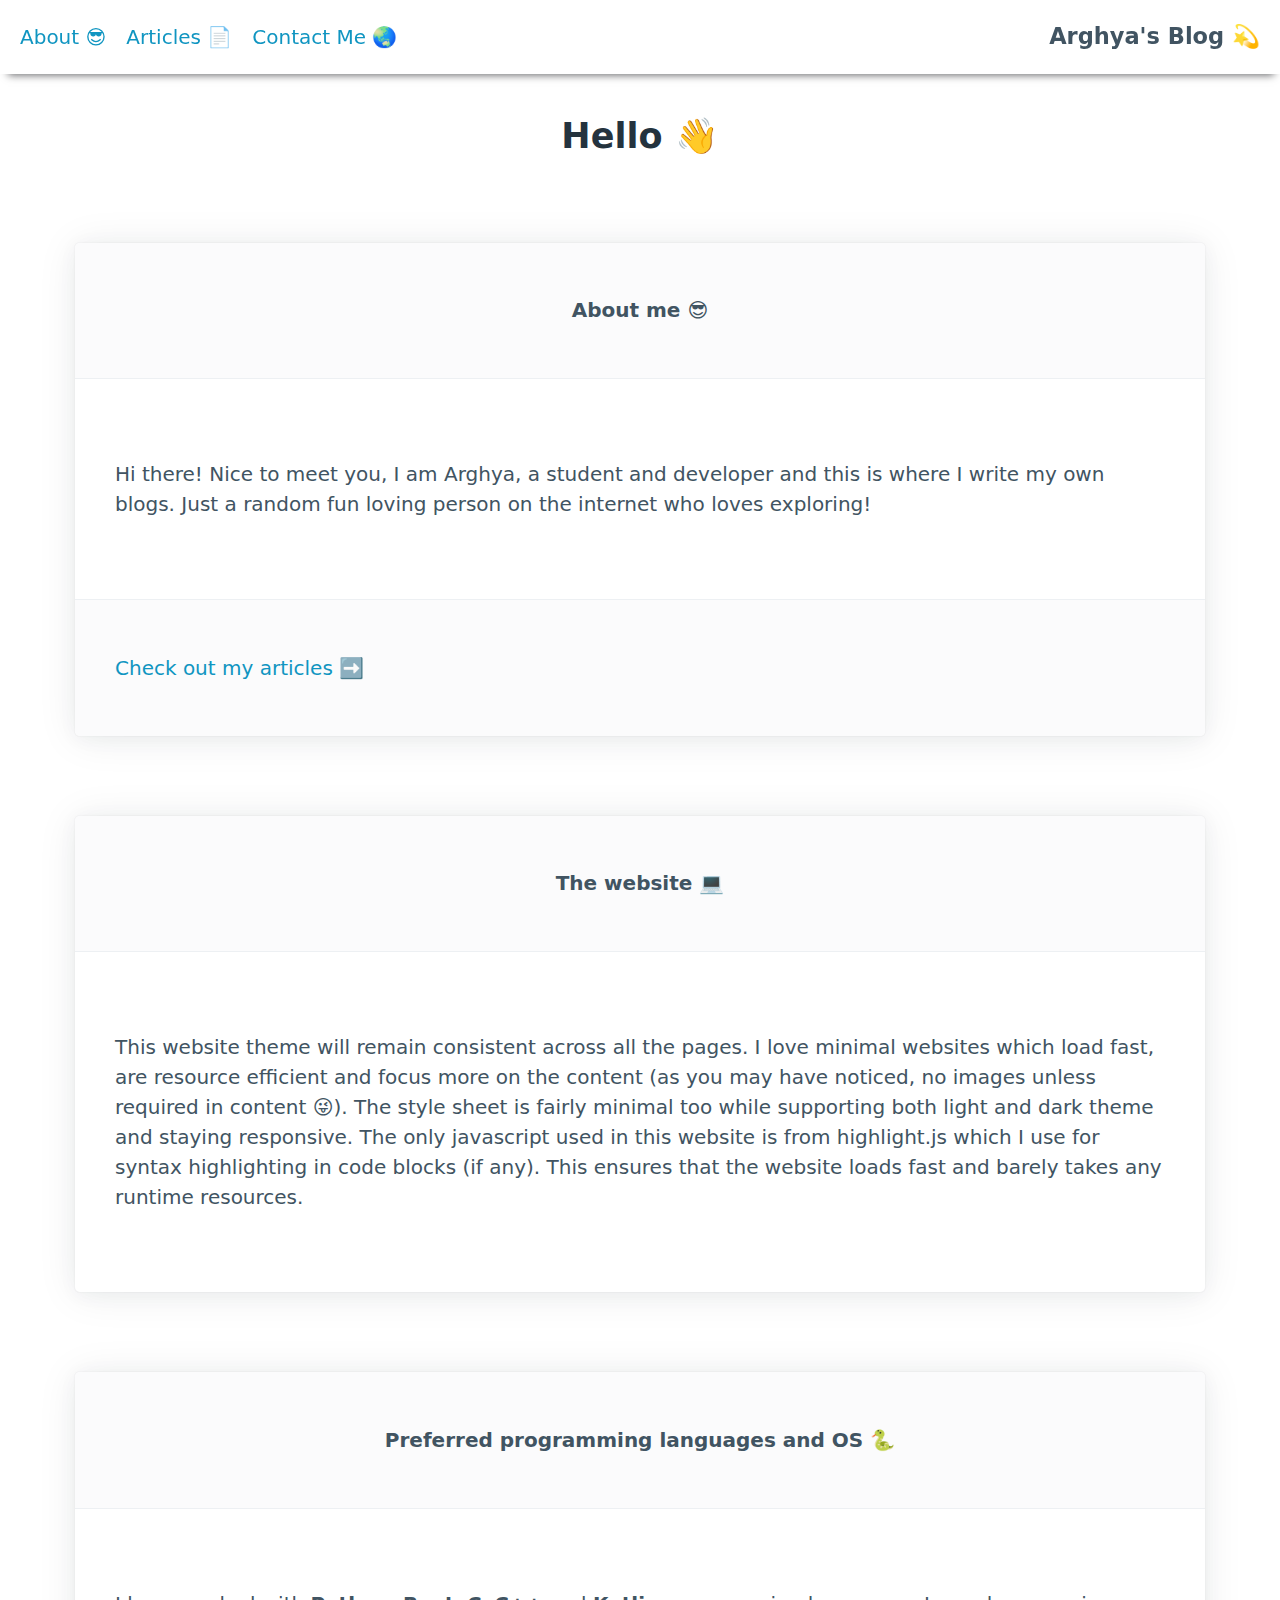
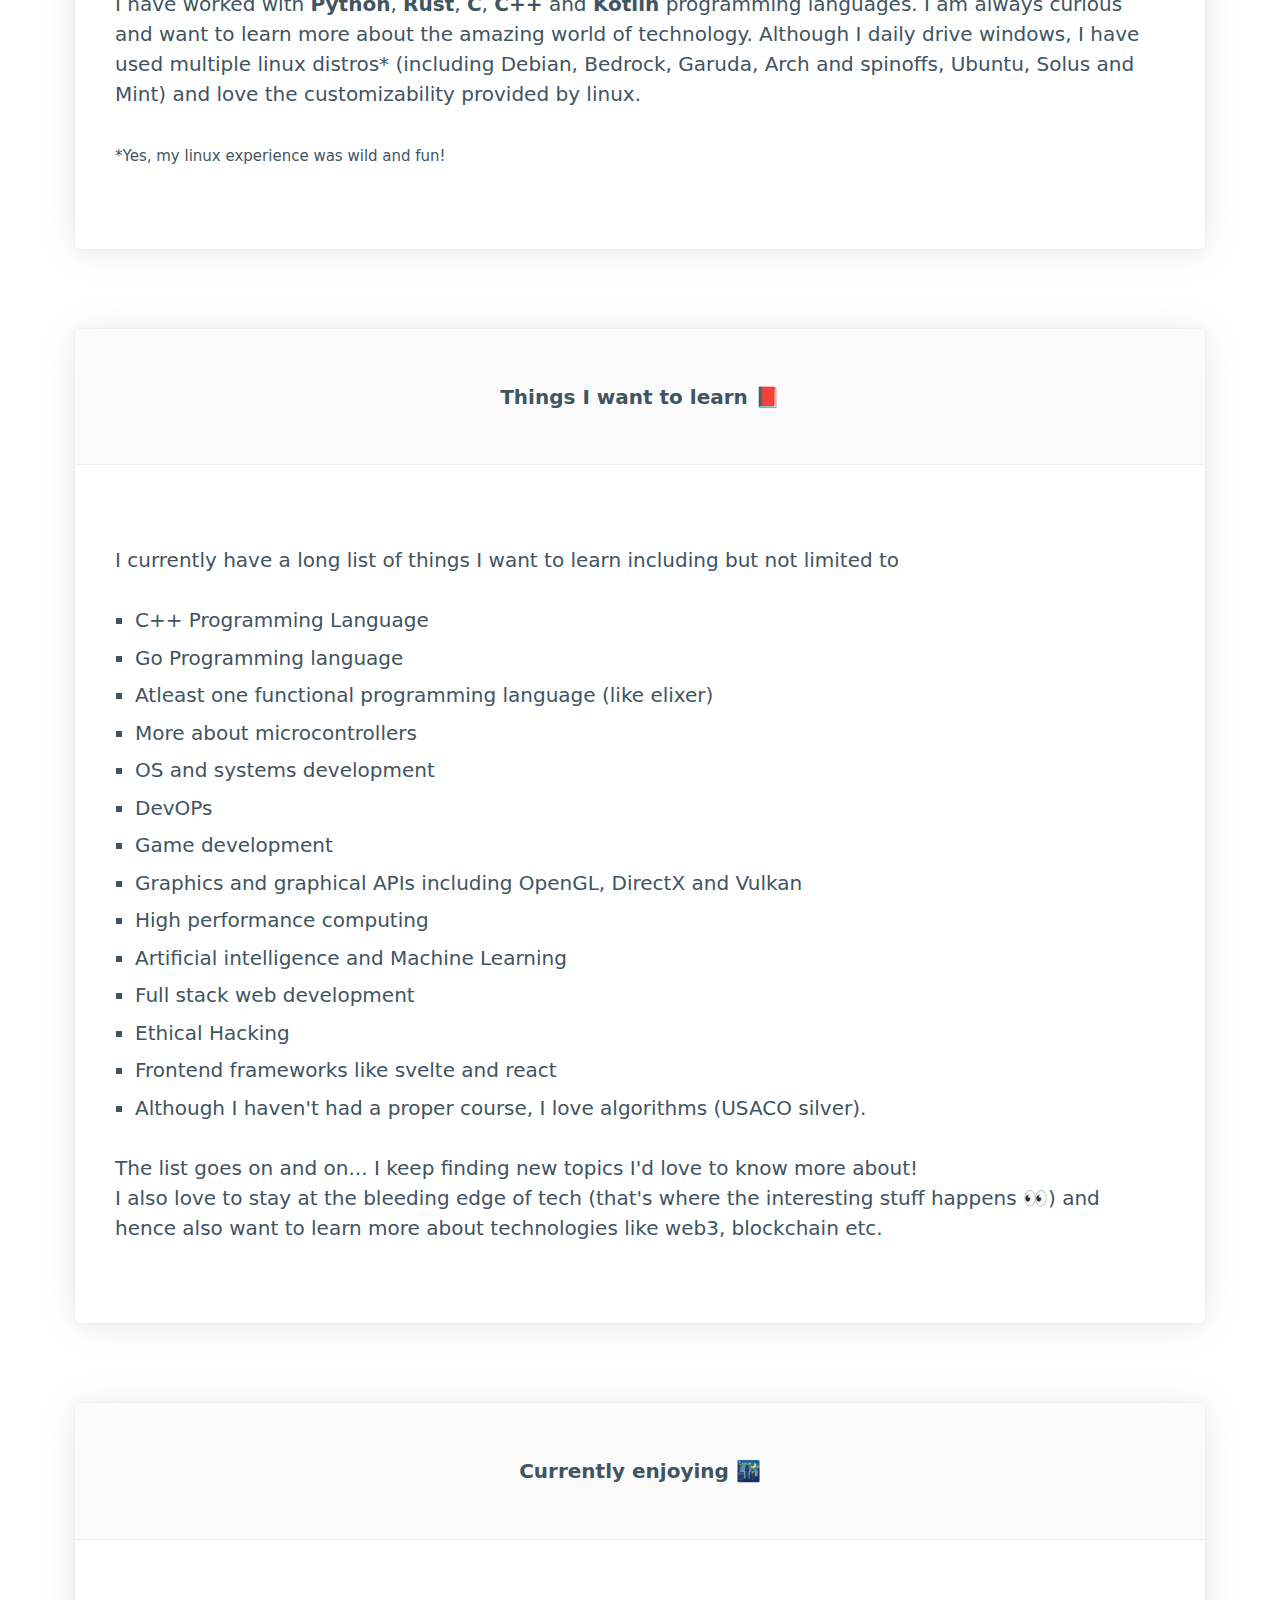
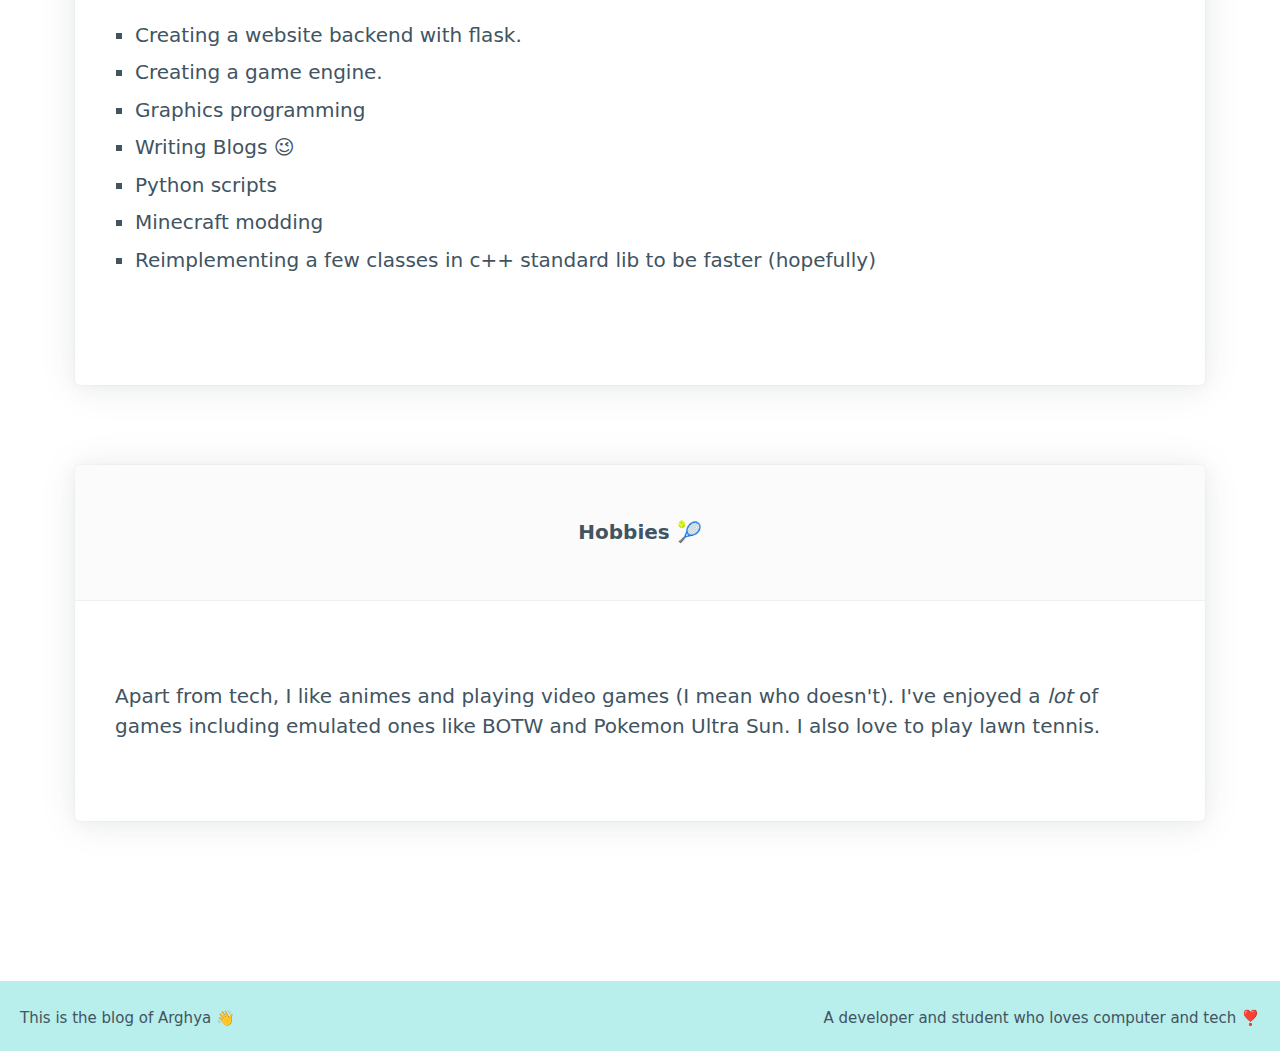
<file: index.html>
<!DOCTYPE html>
<html lang="en">
<head>
    <meta charset="UTF-8">
    <meta http-equiv="X-UA-Compatible" content="IE=edge">
    <meta name="viewport" content="width=device-width, initial-scale=1.0">
    <meta name="description" content="A simple blogging site for Arghya's blog posts">
    <meta name="author" content="Arghya-AB">
    <title>Arghya's Blogs</title>
    <link rel="stylesheet" href="styles/pico.min.css">
    <link rel="stylesheet" href="styles/styles.css">
    <!-- <link rel="stylesheet" href="../highlight/an-old-hope.min.css">
    <script src="../highlight/highlight.min.js"></script> -->
    <script>hljs.highlightAll();</script>
</head>
<body>
    <nav class="topnav container-fluid">
        <ul>
            <li><a href="index.html">About 😎</a></li>
            <li><a href="articles.html">Articles 📄</a></li>
            <li><a href="contact.html">Contact Me 🌏</a></li>
        </ul>
        <ul>
            <li><h5>Arghya's Blog 💫</h5></li>
        </ul>
      </nav>

    <main class="container">
        <h2 style="text-align: center;">Hello 👋</h2>
        <article>
            <header>About me 😎</header>
            Hi there! Nice to meet you, I am Arghya, a student and developer and this is where I write my own blogs.
            Just a random fun loving person on the internet who loves exploring!
            <footer><nav><a href="articles.html">Check out my articles ➡️</a></nav></footer>
        </article>
        <article>
            <header>The website 💻</header>
            This website theme will remain consistent across all the pages. I love minimal websites which load fast, are resource efficient
            and focus more on the content (as you may have noticed, no images unless required in content 😜). The style sheet 
            is fairly minimal too while supporting both light and dark theme and staying responsive. The only javascript used in this website is from highlight.js which I 
            use for syntax highlighting in code blocks (if any). This ensures that the website loads fast and barely takes any runtime resources.
        </article>
        <article>
            <header>Preferred programming languages and OS 🐍</header>
            I have worked with <b>Python</b>, <b>Rust</b>, <b>C</b>, <b>C++</b> and <b>Kotlin</b> programming languages. I am always curious and want to learn more about the amazing world of
            technology. Although I daily drive windows, I have used multiple linux distros* (including Debian, Bedrock, Garuda, Arch and spinoffs, Ubuntu, Solus and Mint) 
            and love the customizability provided by linux.<br><br>
            <small>*Yes, my linux experience was wild and fun!</small>
        </article>
        <article>
            <header>Things I want to learn 📕</header>
            I currently have a long list of things I want to learn including but not limited to<br><br>
            <ul>
                <li>C++ Programming Language</li>
                <li>Go Programming language</li>
                <li>Atleast one functional programming language (like elixer)</li>
                <li>More about microcontrollers</li>
                <li>OS and systems development</li>
                <li>DevOPs</li>
                <li>Game development</li>
                <li>Graphics and graphical APIs including OpenGL, DirectX and Vulkan</li>
                <li>High performance computing</li>
                <li>Artificial intelligence and Machine Learning</li>
                <li>Full stack web development</li>
                <li>Ethical Hacking</li>
                <li>Frontend frameworks like svelte and react</li>
                <li>Although I haven't had a proper course, I love algorithms (USACO silver).</li>
            </ul>
            The list goes on and on... I keep finding new topics I'd love to know more about!<br>
            I also love to stay at the bleeding edge of tech (that's where the interesting stuff happens 👀) and hence also want to learn more about technologies like web3, blockchain etc.
        </article>
        <article>
            <header>Currently enjoying 🌃</header>
            <ul>
                <li>Creating a website backend with flask.</li>
                <li>Creating a game engine.</li>
                <li>Graphics programming</li>
                <li>Writing Blogs 😉</li>
                <li>Python scripts</li>
                <li>Minecraft modding</li>
                <li>Reimplementing a few classes in c++ standard lib to be faster (hopefully)</li>
            </ul>
        </article>
        <article>
            <header>Hobbies 🎾</header>
            Apart from tech, I like animes and playing video games (I mean who doesn't). I've enjoyed a <i>lot</i> of games including emulated ones like 
            BOTW and Pokemon Ultra Sun. I also love to play lawn tennis.
        </article>
    </main>

    <nav class="container-fluid footer">
        <ul><li><small>This is the blog of Arghya 👋</small></li></ul>
        <ul style="text-align: right;"><li><small>A developer and student who loves computer and tech ❣️</small></li></ul>
    </nav>
</body>
</html>
</file>
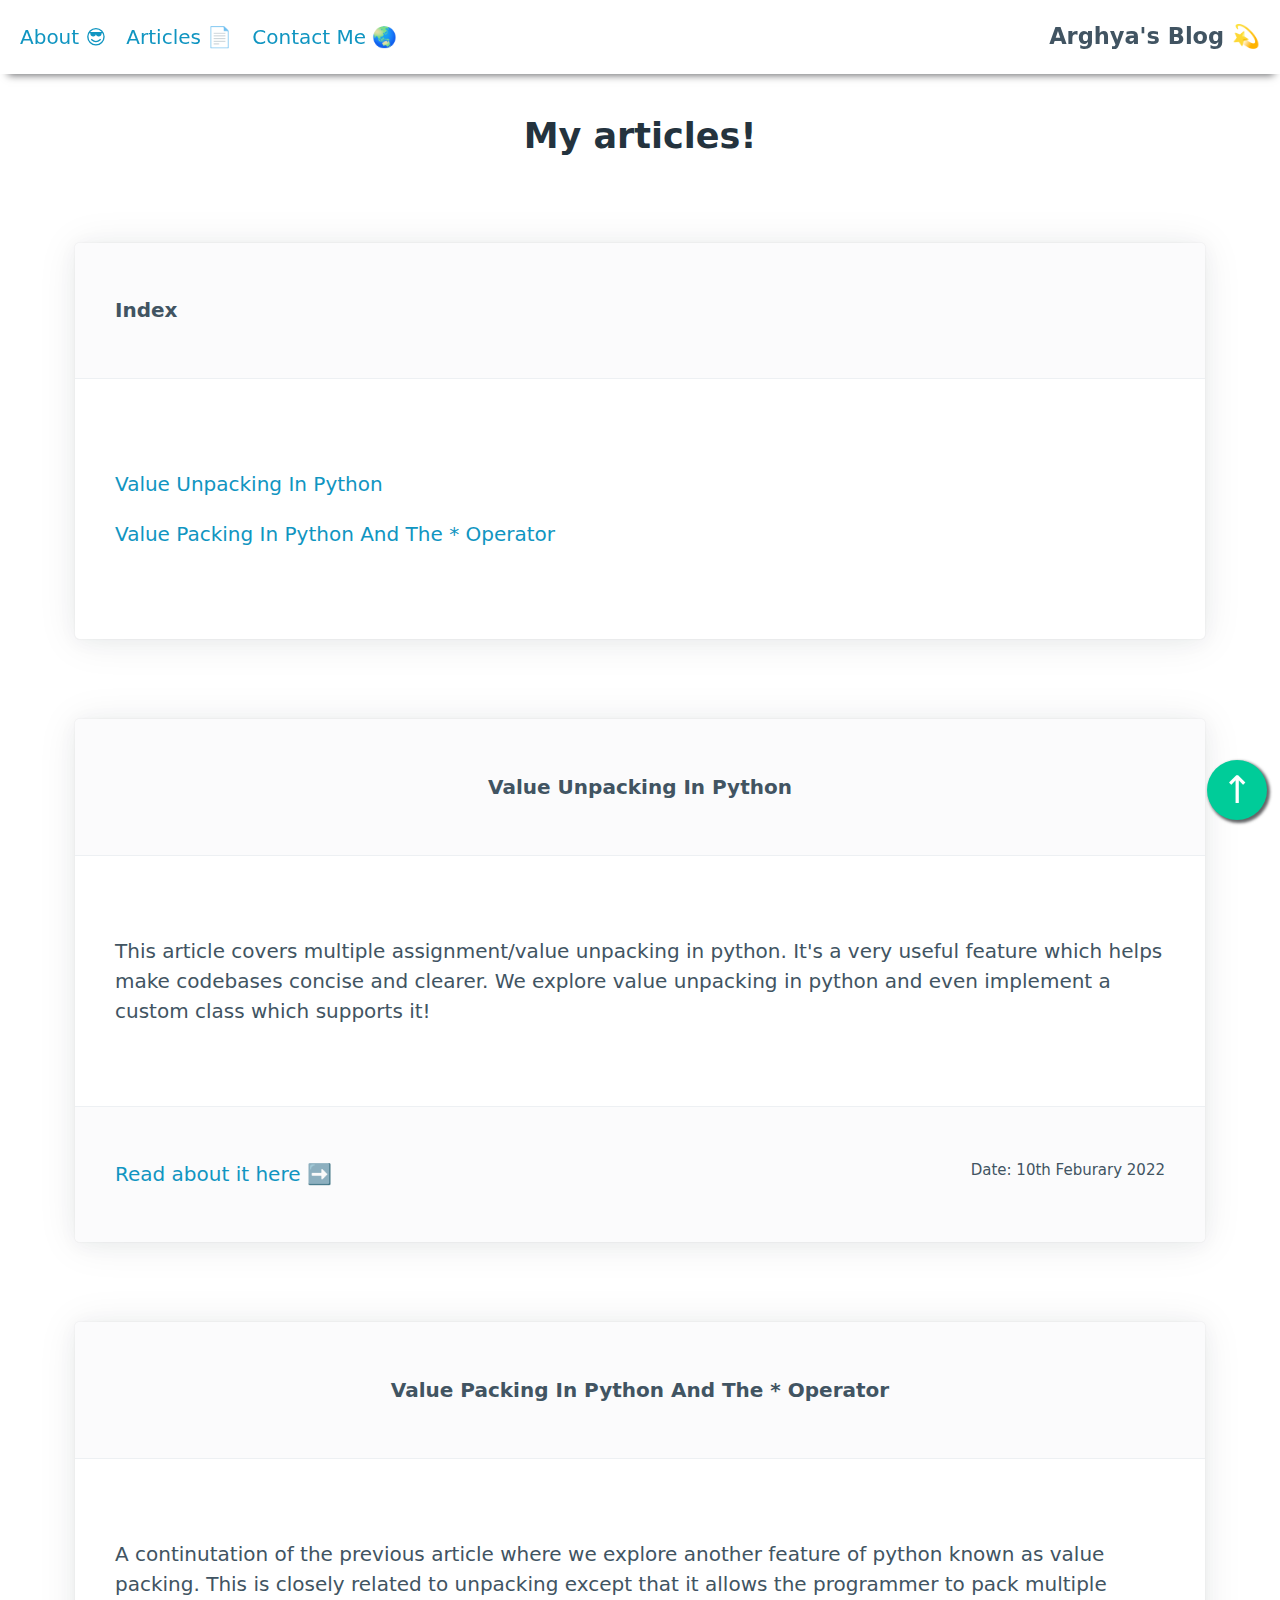
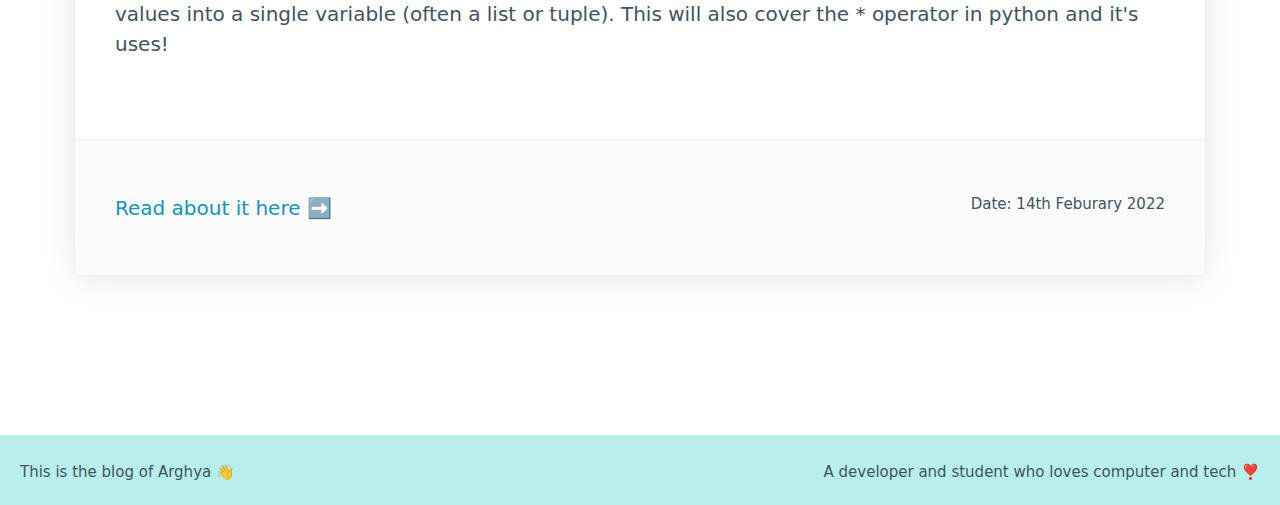
<file: articles.html>
<!DOCTYPE html>
<html lang="en">
<head>
    <meta charset="UTF-8">
    <meta http-equiv="X-UA-Compatible" content="IE=edge">
    <meta name="viewport" content="width=device-width, initial-scale=1.0">
    <meta name="description" content="A simple blogging site for Arghya's blog posts">
    <meta name="author" content="Arghya-AB">
    <title>Arghya's Blogs</title>
    <link rel="stylesheet" href="styles/pico.min.css">
    <link rel="stylesheet" href="styles/styles.css">
    <style>
        .float{
            position:fixed;
            padding-top: 2px;
            padding-left: 0.05%;
            width:60px;
            height:60px;
            bottom:80px;
            right:1%;
            background-color:#0C9;
            border-radius:50px;
            text-align:center;
            box-shadow: 2px 2px 3px 1px rgba(0, 4, 7, 0.61);
            font-size: 190%;
            text-decoration: none;
            color: white;
        }
        .my-float{
            margin-top:22px;
        }
        @media (prefers-color-scheme: dark) {
            .float {
                background-color: rgb(0, 0, 0);
            }
        }

        @media only screen and (max-width: 1200px) {
        .float {
                padding-top: 5px;
                bottom:90px;
            }
        }
    </style>
    <!-- <link rel="stylesheet" href="../highlight/an-old-hope.min.css">
    <script src="../highlight/highlight.min.js"></script> -->
</head>
<body>
    <nav class="topnav container-fluid">
        <ul>
            <li><a href="index.html">About 😎</a></li>
            <li><a href="articles.html">Articles 📄</a></li>
            <li><a href="contact.html">Contact Me 🌏</a></li>
        </ul>
        <ul>
            <li><h5>Arghya's Blog 💫</h5></li>
        </ul>
      </nav>

    <main class="container">
        <h2 style="text-align: center;">My articles!</h2>

        <article>
            <header style="text-align: left;">Index</header>
            <aside>
                <nav>
                    <ol>
                        <li><a href="#a1">Value Unpacking In Python</a></li>
                        <li><a href="#a2">Value Packing In Python And The * Operator</a></li>
                        <!-- Updation reqired -->
                    </ol>
                </nav>
            </aside>
        </article>

        <article id="a1">
            <header>Value Unpacking In Python</header>
            This article covers multiple assignment/value unpacking in python. It's a very useful feature which helps
            make codebases concise and clearer. We explore value unpacking in python and even implement a custom class which
            supports it!
            <footer>
                <nav>
                    <a href="articles/value_unpacking.html">Read about it here ➡️</a>
                    <small>Date: 10th Feburary 2022</small>
                </nav>
            </footer>
        </article>

        <article id="a2">
            <header>Value Packing In Python And The * Operator</header>
            A continutation of the previous article where we explore another feature of python known as value
            packing. This is closely related to unpacking except that it allows the programmer to pack multiple
            values into a single variable (often a list or tuple). This will also cover the * operator in python 
            and it's uses!
            <footer>
                <nav>
                    <a href="articles/value_packing.html">Read about it here ➡️</a>
                    <small>Date: 14th Feburary 2022</small>
                </nav>
            </footer>
        </article>
        <!-- Updation reqired -->
    </main>

    <a href="#" class="float" id="float">↑</a>

    <nav class="container-fluid footer">
        <ul><li><small>This is the blog of Arghya 👋</small></li></ul>
        <ul style="text-align: right;"><li><small>A developer and student who loves computer and tech ❣️</small></li></ul>
    </nav>
</body>
</html>
</file>
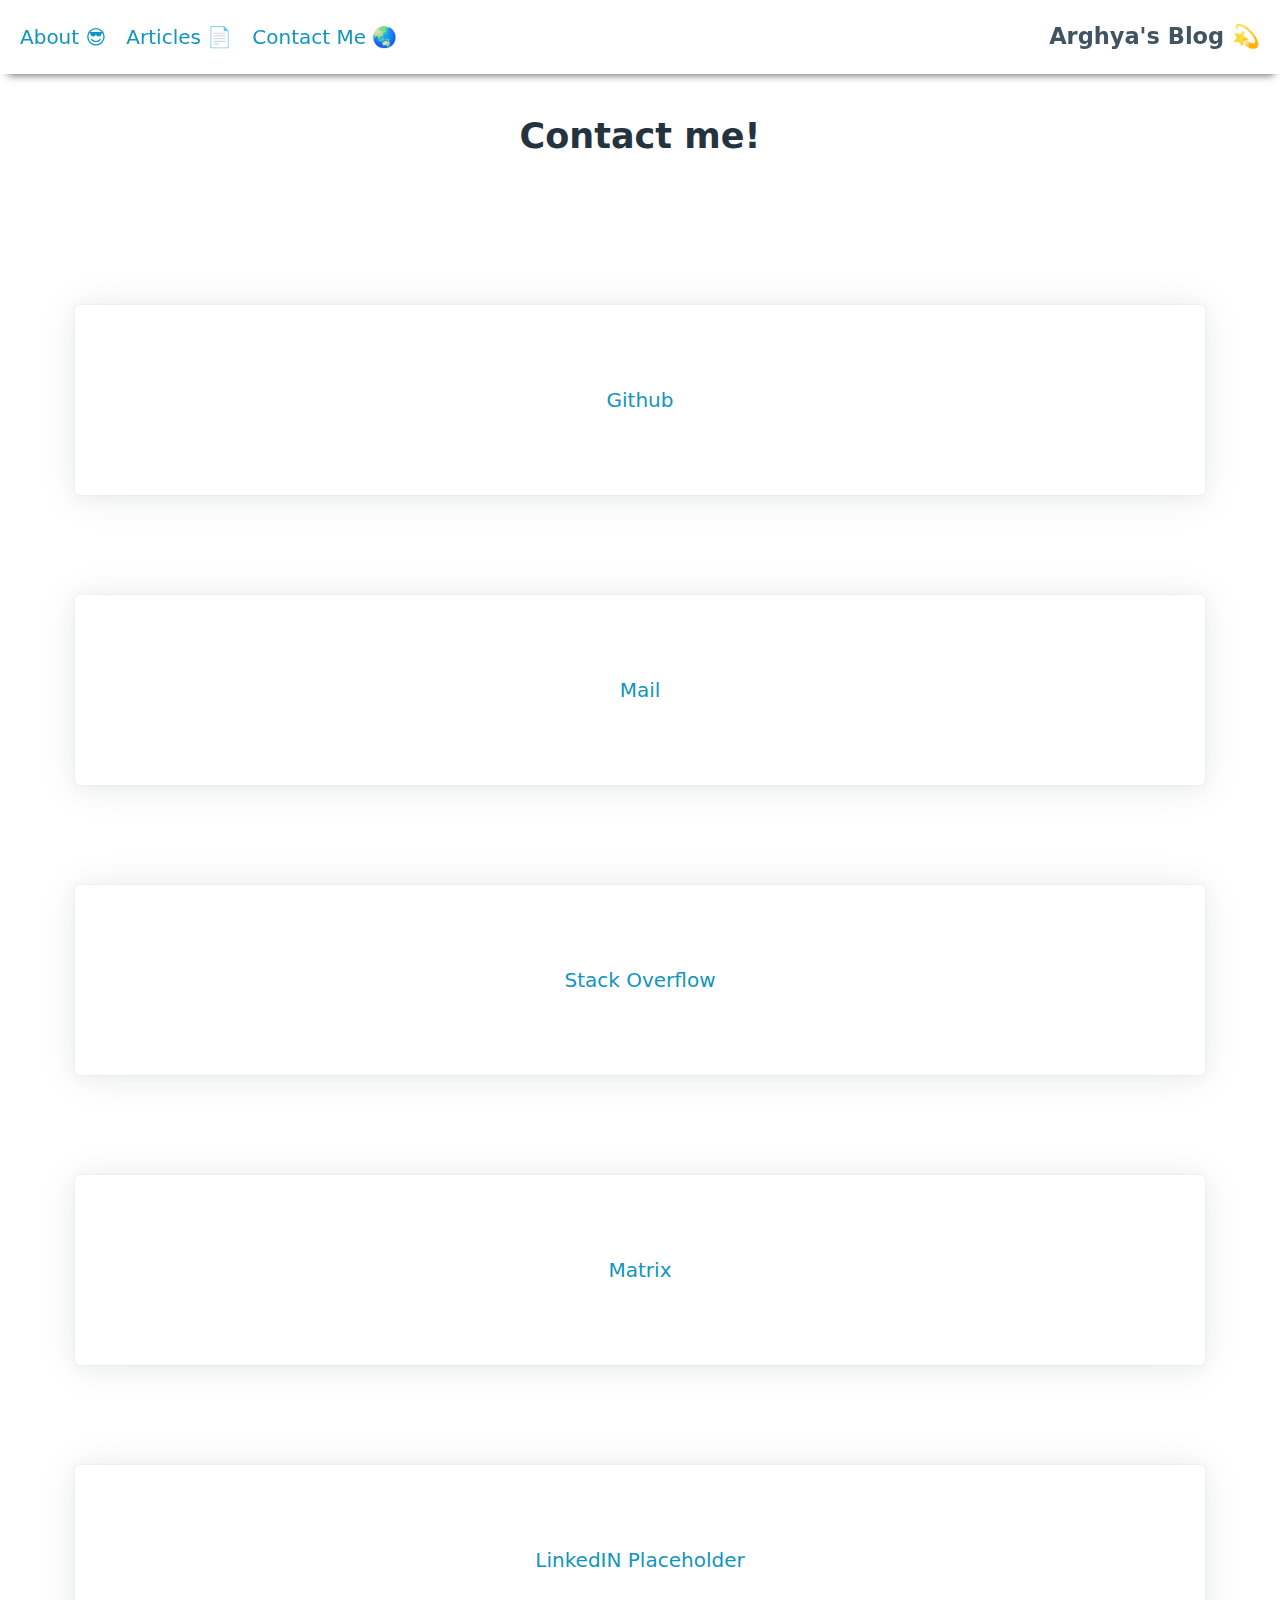
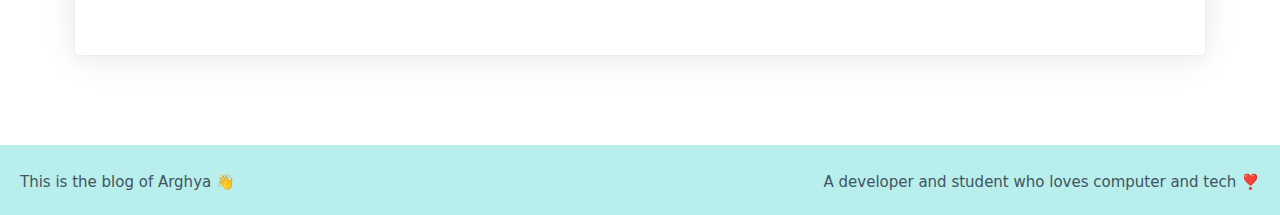
<file: contact.html>
<!DOCTYPE html>
<html lang="en">
<head>
    <meta charset="UTF-8">
    <meta http-equiv="X-UA-Compatible" content="IE=edge">
    <meta name="viewport" content="width=device-width, initial-scale=1.0">
    <meta name="description" content="A simple blogging site for Arghya's blog posts">
    <meta name="author" content="Arghya-AB">
    <title>Arghya's Blogs</title>
    <link rel="stylesheet" href="styles/pico.min.css">
    <link rel="stylesheet" href="styles/styles.css">
    <!-- <link rel="stylesheet" href="../highlight/an-old-hope.min.css">
    <script src="../highlight/highlight.min.js"></script> -->
    <script>hljs.highlightAll();</script>
</head>
<body>
    <nav class="topnav container-fluid">
        <ul>
            <li><a href="index.html">About 😎</a></li>
            <li><a href="articles.html">Articles 📄</a></li>
            <li><a href="contact.html">Contact Me 🌏</a></li>
        </ul>
        <ul>
            <li><h5>Arghya's Blog 💫</h5></li>
        </ul>
      </nav>

    <main class="container">
        <h2 style="text-align: center;">Contact me!</h2>
        <aside>
            <nav style="text-align: center;">
              <ul>
                <li>
                    <article style="text-align: center;">
                        <a href="https://github.com/Arghya-AB">Github</a>
                    </article>
                </li>
                <li>
                    <article style="text-align: center;">
                        <a href="mailto:arghyabhattacharya2004@gmail.com">Mail</a>
                    </article>
                </li>
                <li>
                    <article style="text-align: center;">
                        <a href="https://stackexchange.com/users/24134745/darkdragon">Stack Overflow</a>
                    </article>
                </li>
                <li>
                    <article style="text-align: center;">
                        <a href="https://matrix.to/#/@darkdragon:matrix.org">Matrix</a>
                    </article>
                </li>
                <li>
                    <article style="text-align: center;">
                        <a href="#">LinkedIN Placeholder</a>
                    </article>
                </li>
              </ul>
            </nav>
        </aside>
  
    </main>
    <nav class="container-fluid footer">
        <ul><li><small>This is the blog of Arghya 👋</small></li></ul>
        <ul style="text-align: right;"><li><small>A developer and student who loves computer and tech ❣️</small></li></ul>
    </nav>
</body>
</html>
</file>
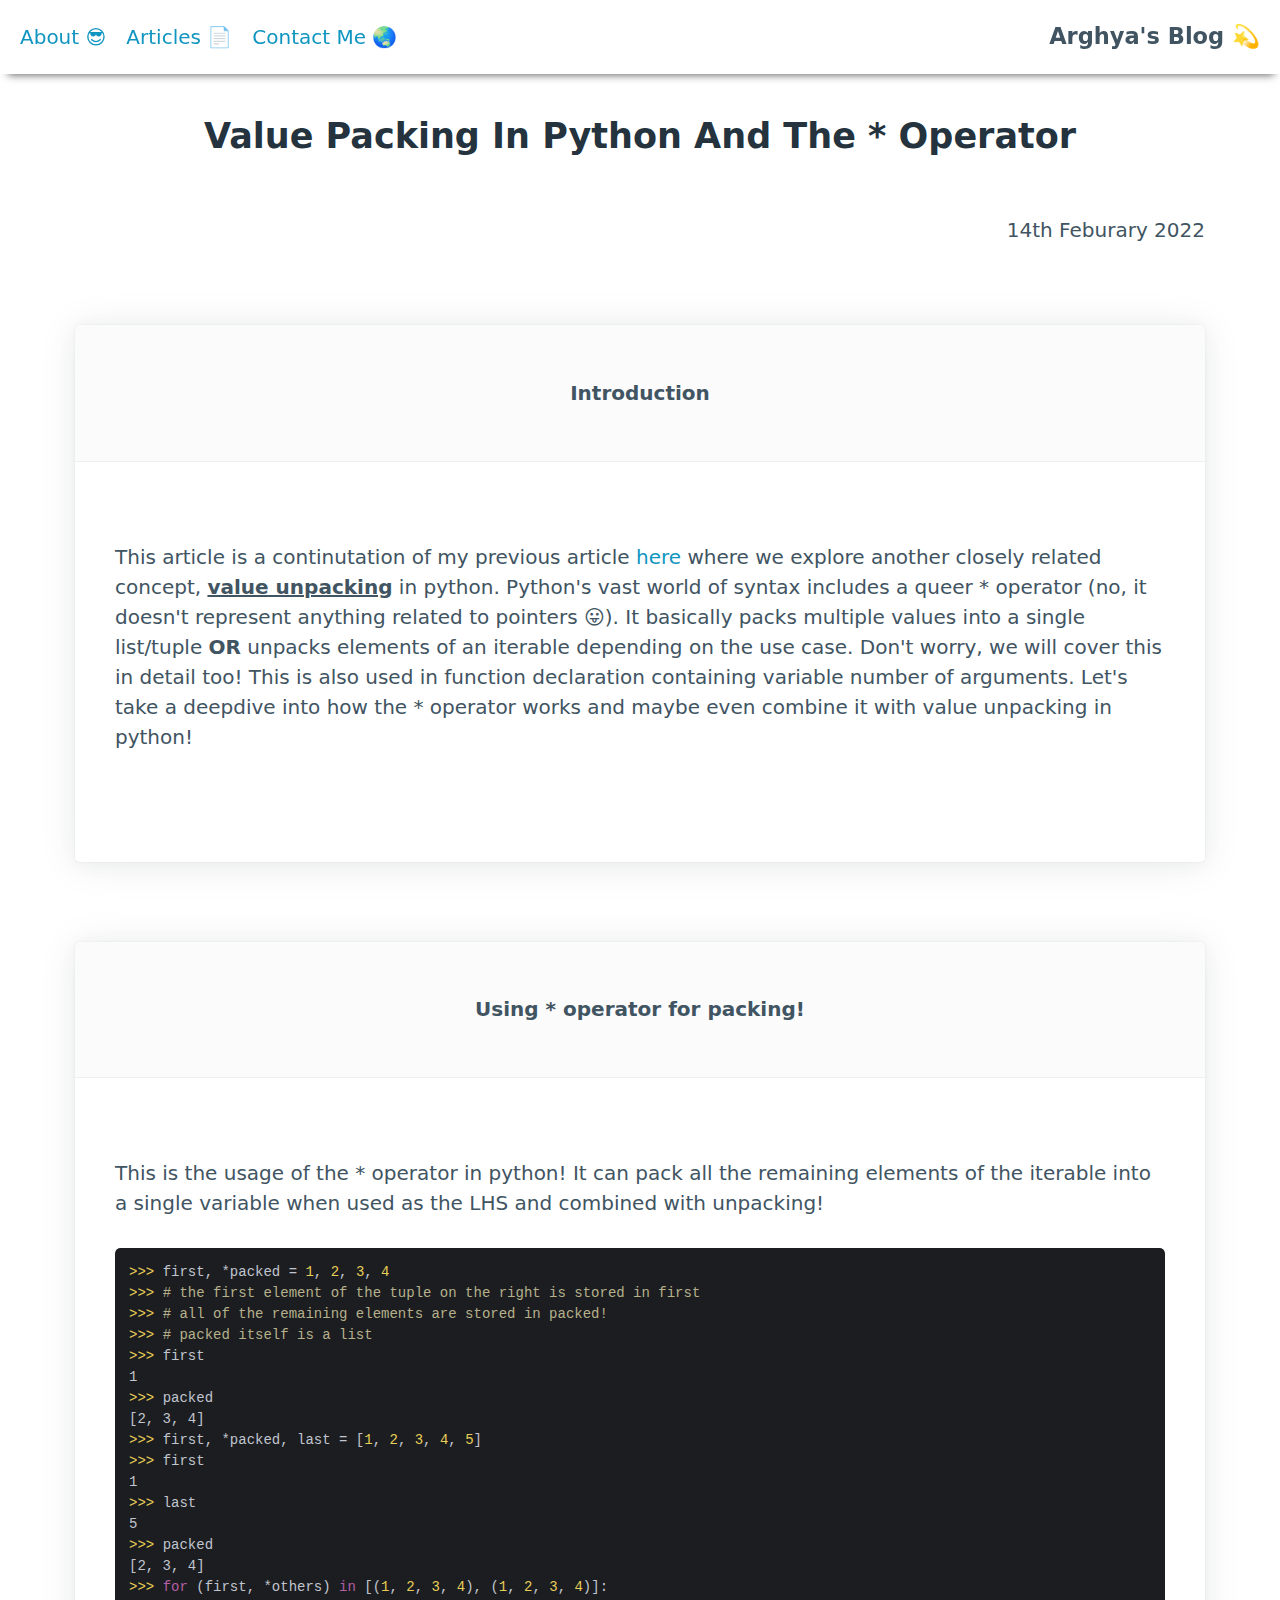
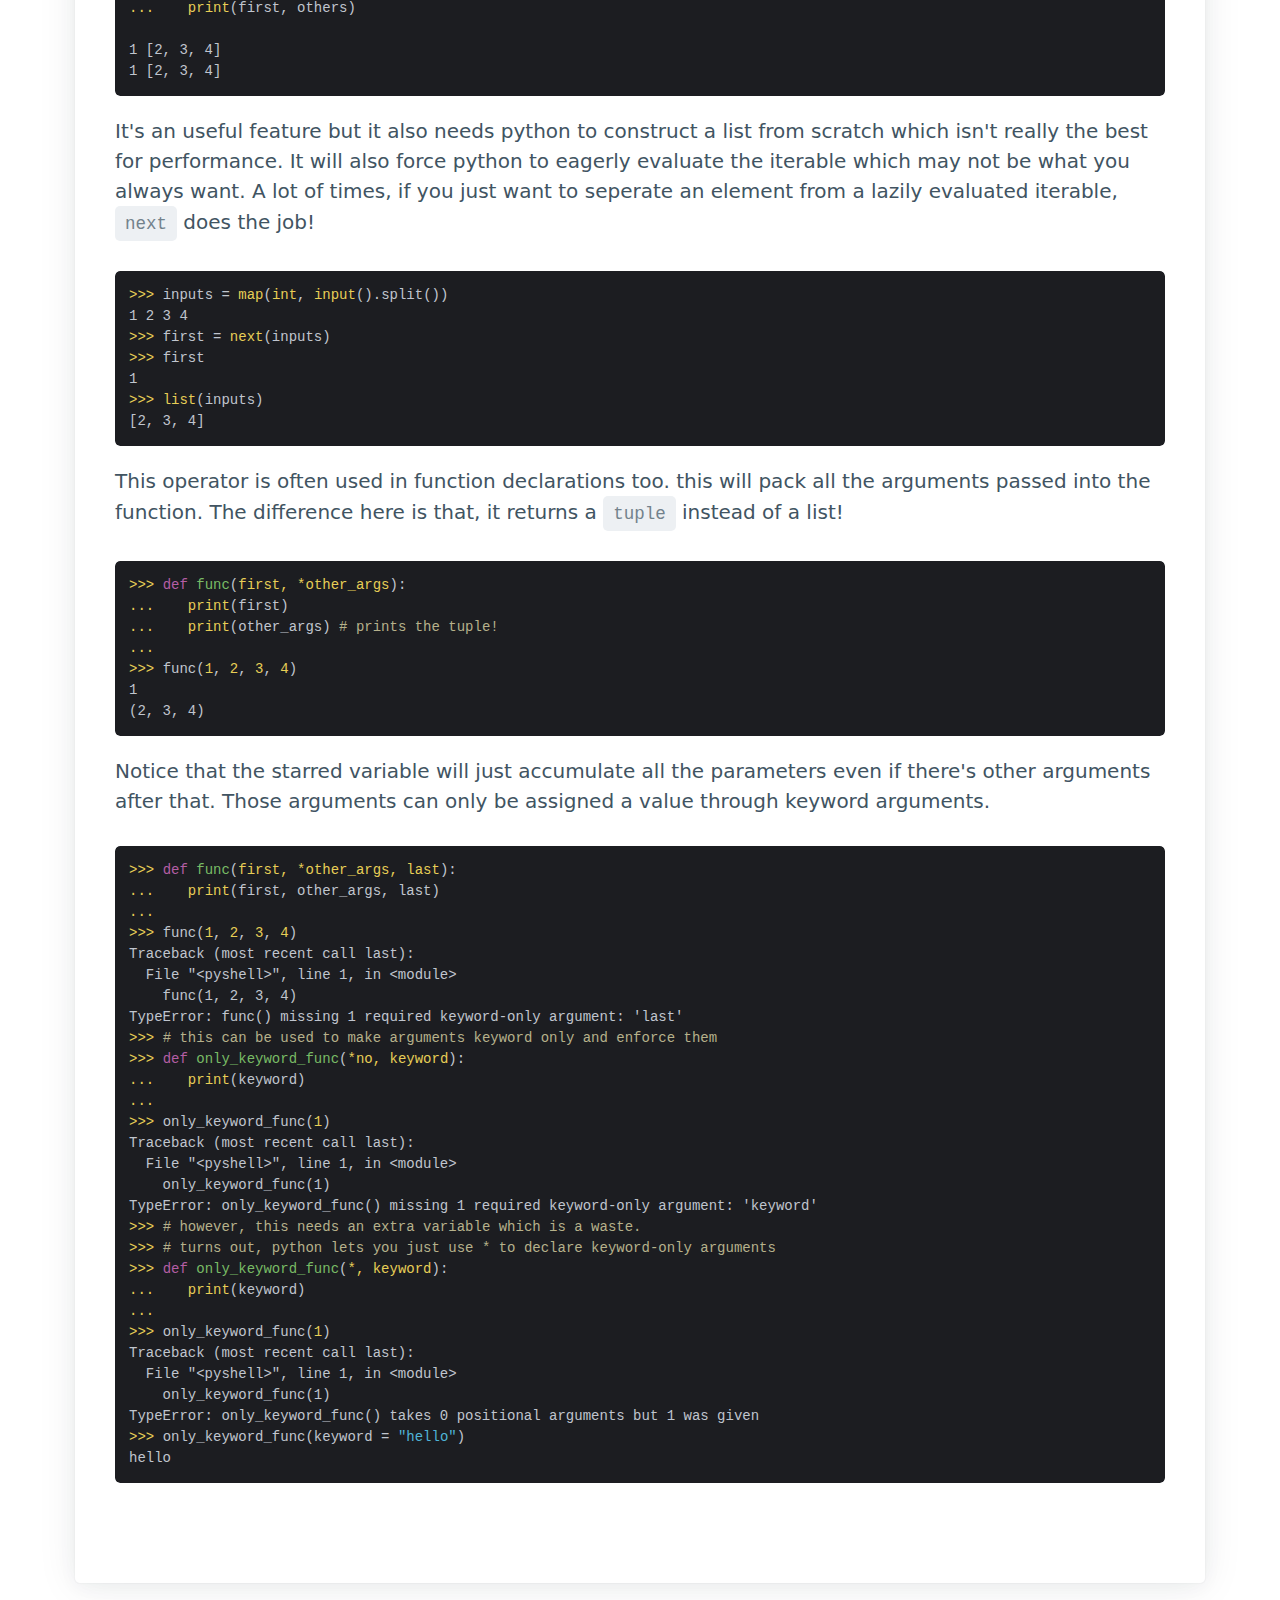
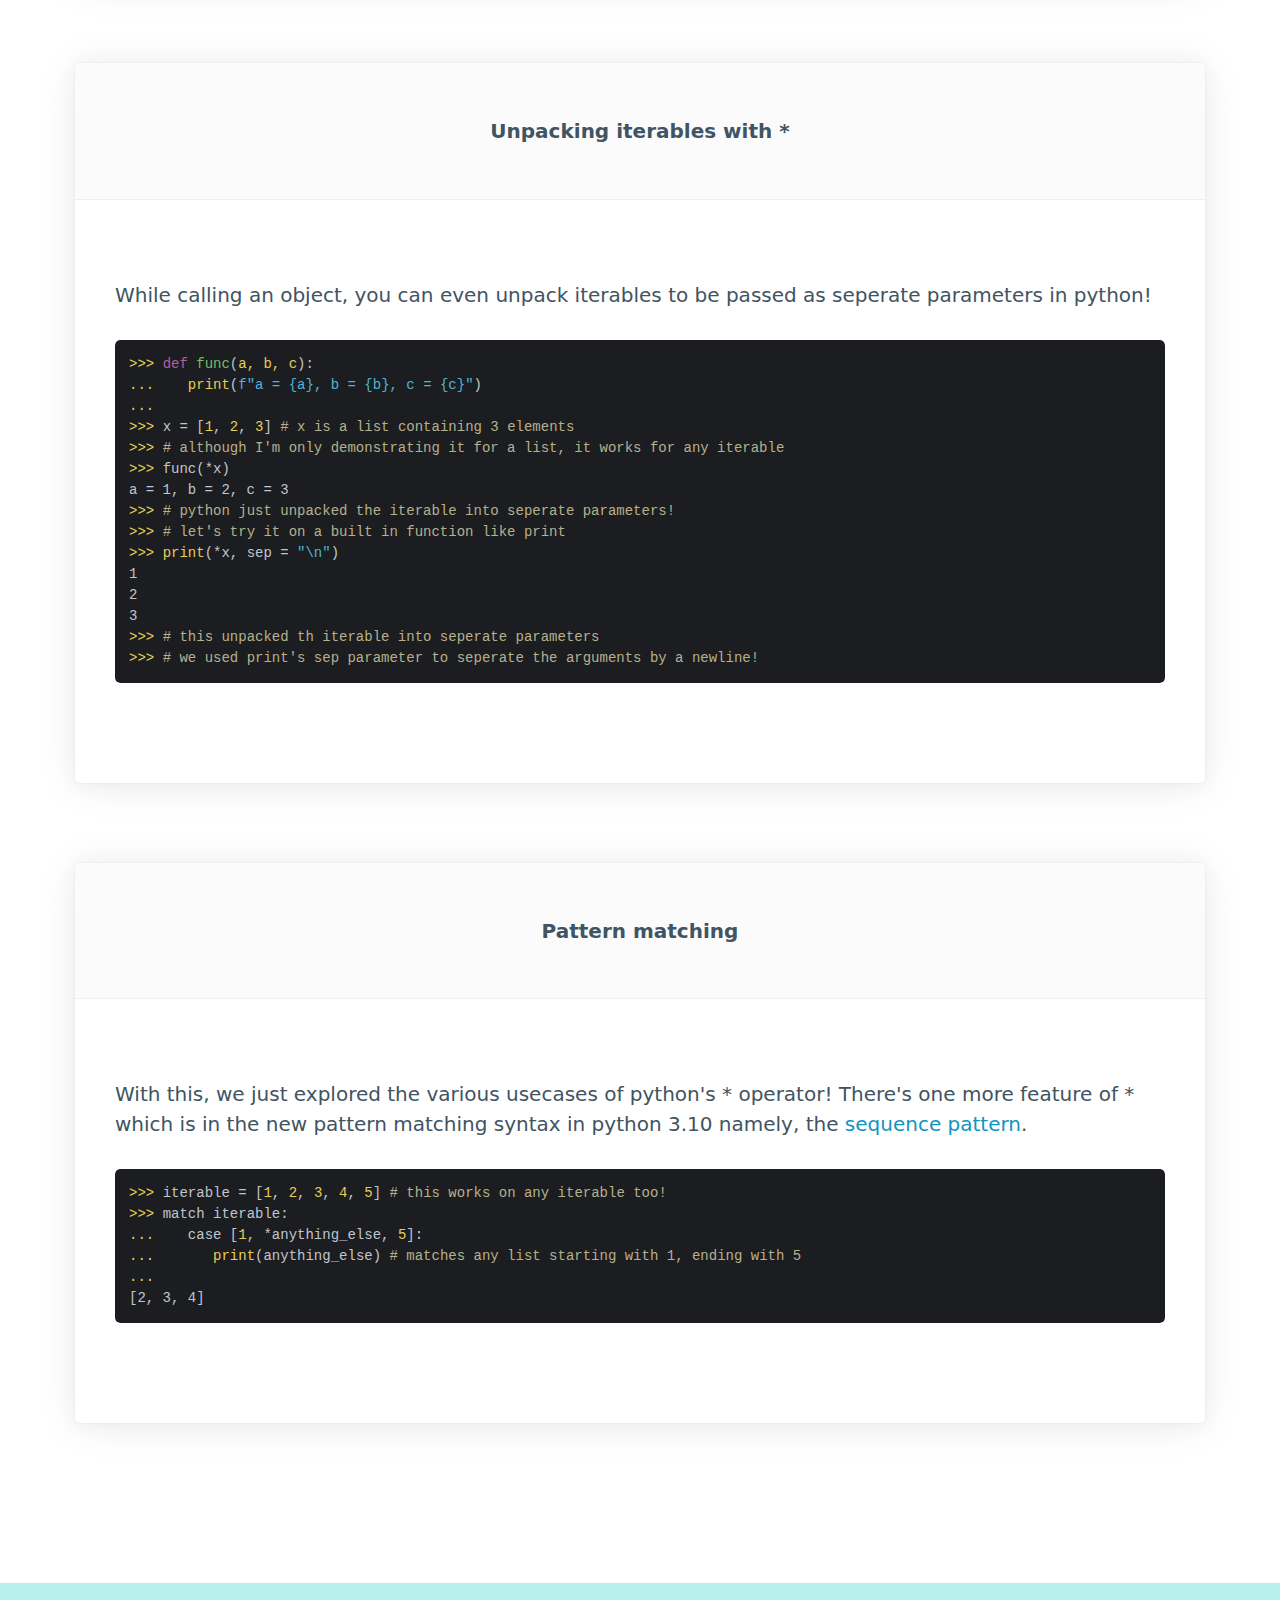
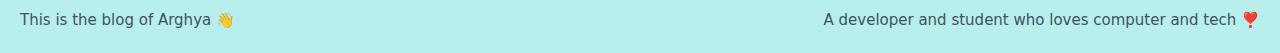
<file: articles/value_packing.html>
<!DOCTYPE html>
<html lang="en">
<head>
    <meta charset="UTF-8">
    <meta http-equiv="X-UA-Compatible" content="IE=edge">
    <meta name="viewport" content="width=device-width, initial-scale=1.0">
    <meta name="description" content="A simple blogging site for Arghya's blog posts">
    <meta name="author" content="Arghya-AB">
    <title>Arghya's Blogs</title>
    <link rel="stylesheet" href="../styles/pico.min.css">
    <link rel="stylesheet" href="../styles/styles.css">
    <link rel="stylesheet" href="../highlight/an-old-hope.min.css">
    <script src="../highlight/highlight.min.js"></script>
    <script>hljs.highlightAll();</script>
</head>
<body>
    <nav class="topnav container-fluid">
        <ul>
            <li><a href="../index.html">About 😎</a></li>
            <li><a href="../articles.html">Articles 📄</a></li>
            <li><a href="../contact.html">Contact Me 🌏</a></li>
        </ul>
        <ul>
            <li><h5>Arghya's Blog 💫</h5></li>
        </ul>
      </nav>

    <main class="container">
        <h2 style="text-align: center;">Value Packing In Python And The * Operator</h2>
        <p style="text-align: right;">14th Feburary 2022</p>
        <article>
            <header>Introduction</header>
            <p>
                This article is a continutation of my previous article <a href= "value_unpacking.html">here</a> where
                we explore another closely related concept, <u><b>value unpacking</b></u> in python. Python's vast world of syntax includes
                a queer * operator (no, it doesn't represent anything related to pointers 😛). It basically packs multiple values into a single list/tuple <b>OR</b> unpacks elements of an iterable
                depending on the use case. Don't worry, we will cover this in detail too! This is also used in function
                declaration containing variable number of arguments. Let's take a deepdive into how the * operator works and maybe 
                even combine it with value unpacking in python! 
            </p>
        </article>
        <article>
            <header>Using * operator for packing!</header>
            <p>
                This is the usage of the * operator in python! It can pack all the remaining elements
                of the iterable into a single variable when used as the LHS and combined with unpacking!
            </p>
<pre><code class="lanaguage-python-repl">>>> first, *packed = 1, 2, 3, 4 
>>> # the first element of the tuple on the right is stored in first
>>> # all of the remaining elements are stored in packed!
>>> # packed itself is a list
>>> first
1
>>> packed
[2, 3, 4]
>>> first, *packed, last = [1, 2, 3, 4, 5]
>>> first
1
>>> last
5
>>> packed
[2, 3, 4]
>>> for (first, *others) in [(1, 2, 3, 4), (1, 2, 3, 4)]:
...    print(first, others)

1 [2, 3, 4]
1 [2, 3, 4]
</code></pre>
            <p>
                It's an useful feature but it also needs python to construct a list from scratch which isn't
                really the best for performance. It will also force python to eagerly evaluate the iterable which may
                not be what you always want. A lot of times, if you just want to seperate an element from a lazily
                evaluated iterable, <code>next</code> does the job!
            </p>
<pre><code class="lanaguage-python-repl">>>> inputs = map(int, input().split())
1 2 3 4
>>> first = next(inputs)
>>> first
1
>>> list(inputs)
[2, 3, 4]
</code></pre>
            <p>
                This operator is often used in function declarations too. this will pack all the arguments passed into the function. The
                difference here is that, it returns a <code>tuple</code> instead of a list!
            </p>
<pre><code class="lanaguage-python-repl">>>> def func(first, *other_args):
...    print(first)
...    print(other_args) # prints the tuple!
... 
>>> func(1, 2, 3, 4)
1
(2, 3, 4)
</code></pre>
            <p>Notice that the starred variable will just accumulate all the parameters even if there's other
                arguments after that. Those arguments can only be assigned a value through keyword arguments.
            </p>
<pre><code class="lanaguage-python-repl">>>> def func(first, *other_args, last):
...    print(first, other_args, last)
... 
>>> func(1, 2, 3, 4)
Traceback (most recent call last):
  File "&#60pyshell&#62", line 1, in &#60module&#62
    func(1, 2, 3, 4)
TypeError: func() missing 1 required keyword-only argument: 'last'
>>> # this can be used to make arguments keyword only and enforce them
>>> def only_keyword_func(*no, keyword):
...    print(keyword)
...
>>> only_keyword_func(1)
Traceback (most recent call last):
  File "&#60pyshell&#62", line 1, in &#60module&#62
    only_keyword_func(1)
TypeError: only_keyword_func() missing 1 required keyword-only argument: 'keyword'
>>> # however, this needs an extra variable which is a waste. 
>>> # turns out, python lets you just use * to declare keyword-only arguments
>>> def only_keyword_func(*, keyword):
...    print(keyword)
...
>>> only_keyword_func(1)
Traceback (most recent call last):
  File "&#60pyshell&#62", line 1, in &#60module&#62
    only_keyword_func(1)
TypeError: only_keyword_func() takes 0 positional arguments but 1 was given
>>> only_keyword_func(keyword = "hello")
hello
</code></pre>
        </article>

    <article>
        <header>Unpacking iterables with *</header>
        <p>
            While calling an object, you can even unpack iterables to be passed as seperate
            parameters in python! 
        </p>
<pre><code class="language-python-repl">>>> def func(a, b, c):
...    print(f"a = {a}, b = {b}, c = {c}")
...
>>> x = [1, 2, 3] # x is a list containing 3 elements
>>> # although I'm only demonstrating it for a list, it works for any iterable
>>> func(*x)
a = 1, b = 2, c = 3
>>> # python just unpacked the iterable into seperate parameters!
>>> # let's try it on a built in function like print
>>> print(*x, sep = "\n")
1
2
3
>>> # this unpacked th iterable into seperate parameters
>>> # we used print's sep parameter to seperate the arguments by a newline!
</code></pre>
</article>
<article>
    <header>Pattern matching</header>
        <p> With this, we just explored the various usecases of python's * operator! There's one more feature of * which is
            in the new pattern matching syntax in python 3.10 namely, the <a href="https://www.python.org/dev/peps/pep-0622/#id50">sequence pattern</a>.
        </p>
<pre><code class="language-python-repl">>>> iterable = [1, 2, 3, 4, 5] # this works on any iterable too!
>>> match iterable:
...    case [1, *anything_else, 5]: 
...       print(anything_else) # matches any list starting with 1, ending with 5
...    
[2, 3, 4]
</code></pre>
        
</article>
    </main>
    <nav class="container-fluid footer">
        <ul><li><small>This is the blog of Arghya 👋</small></li></ul>
        <ul style="text-align: right;"><li><small>A developer and student who loves computer and tech ❣️</small></li></ul>
    </nav>
</body>
</html>
</file>
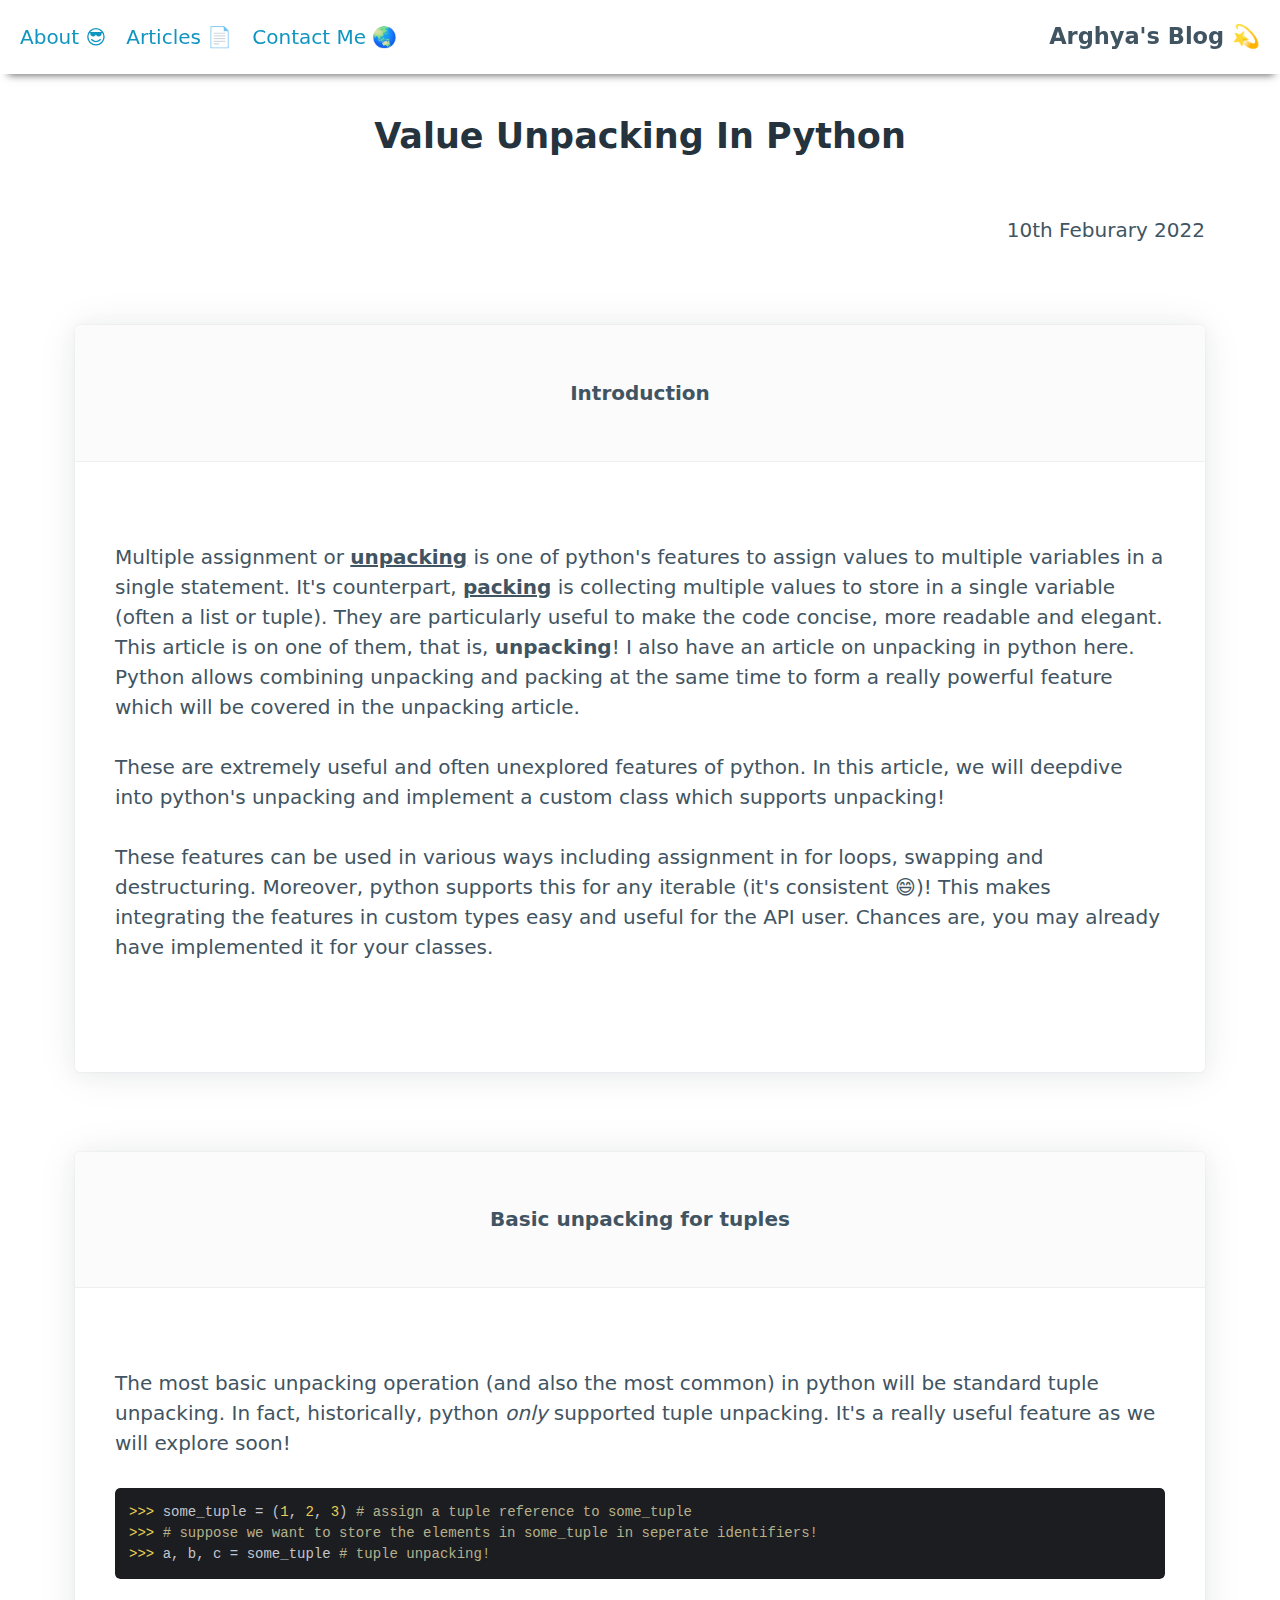
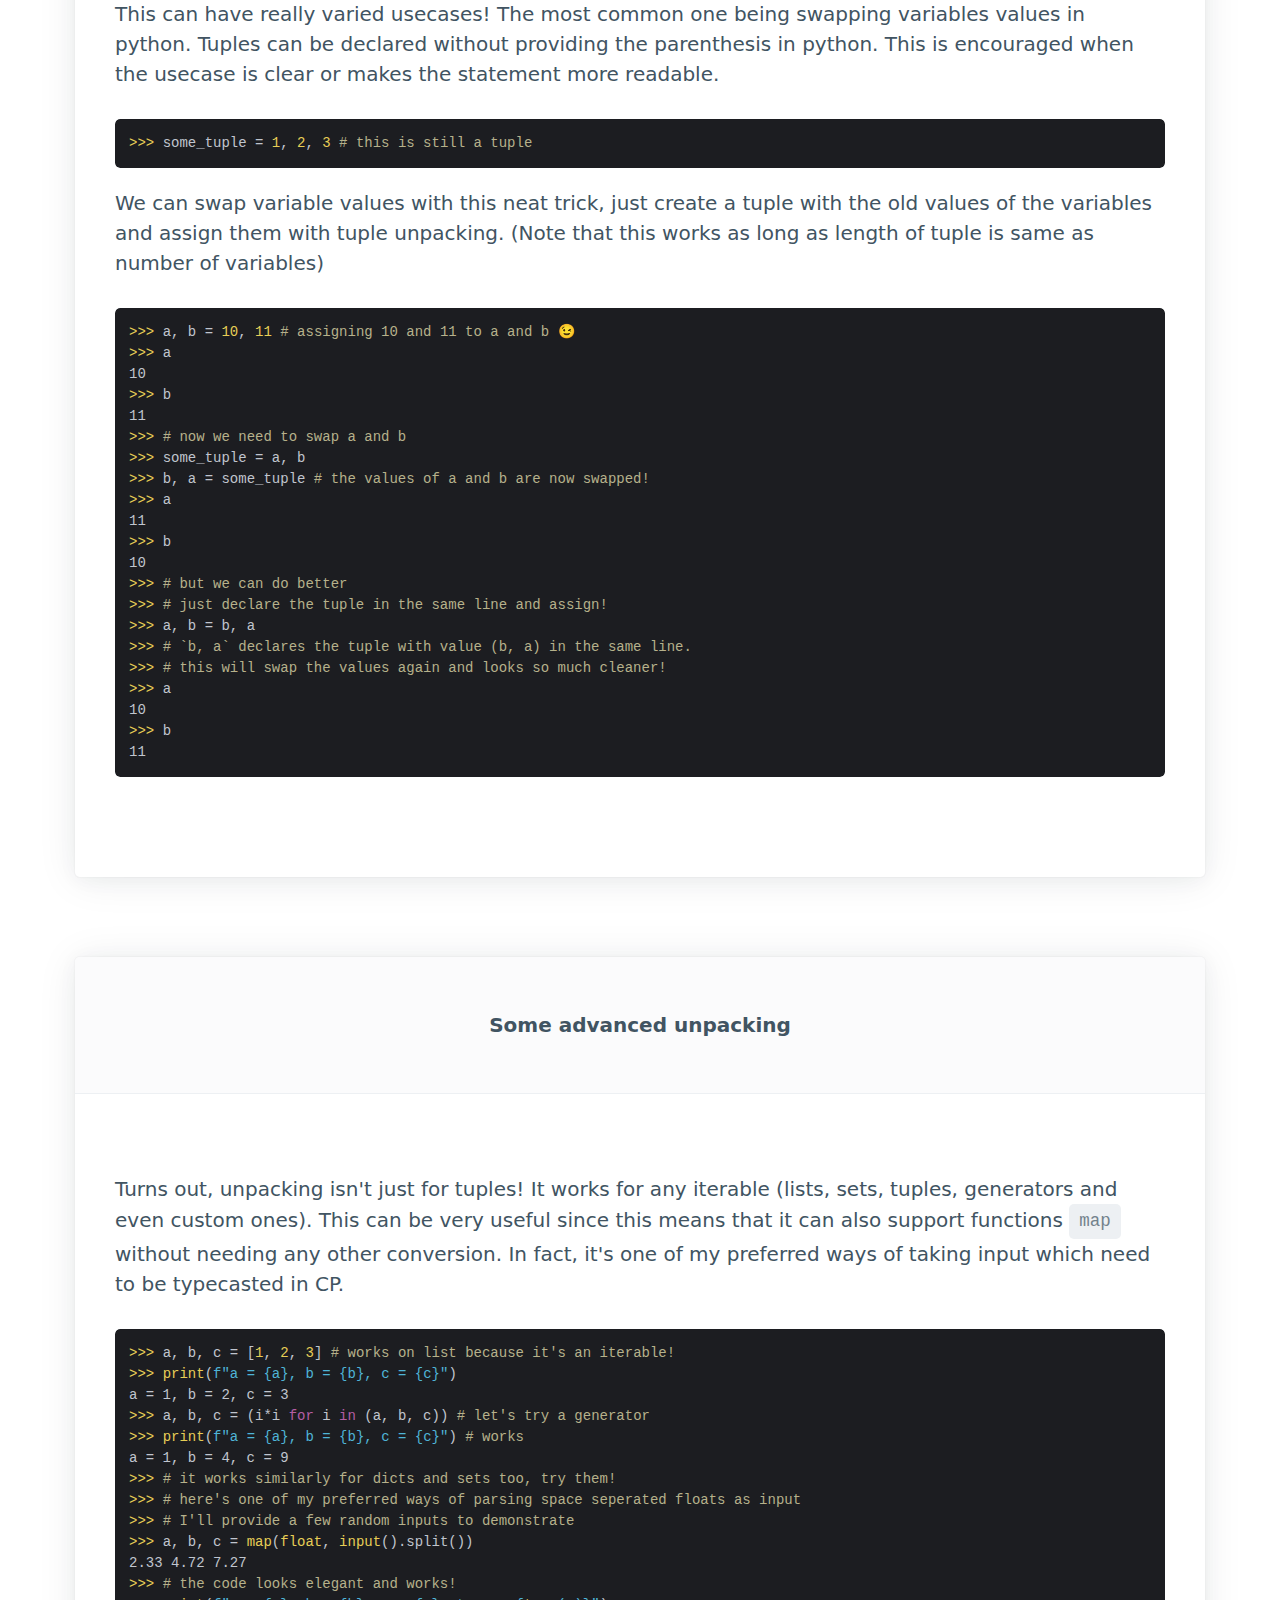
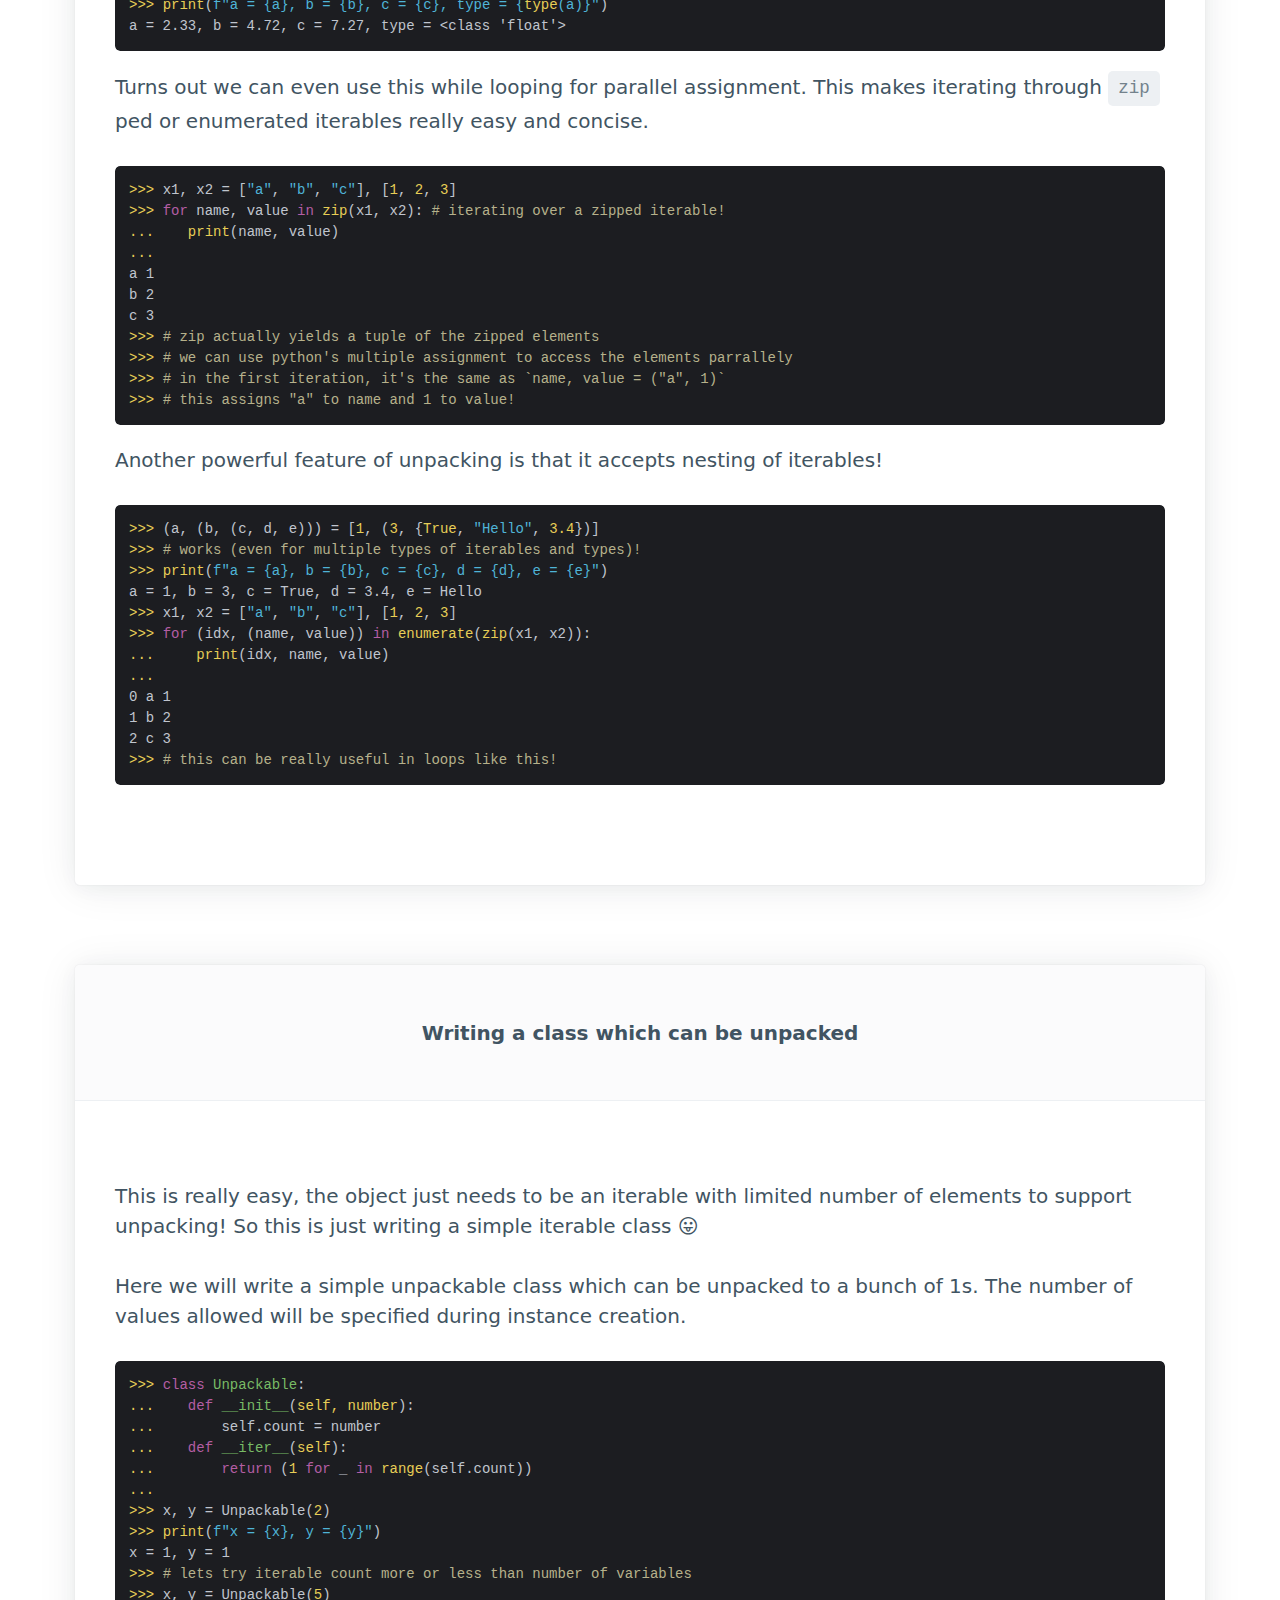
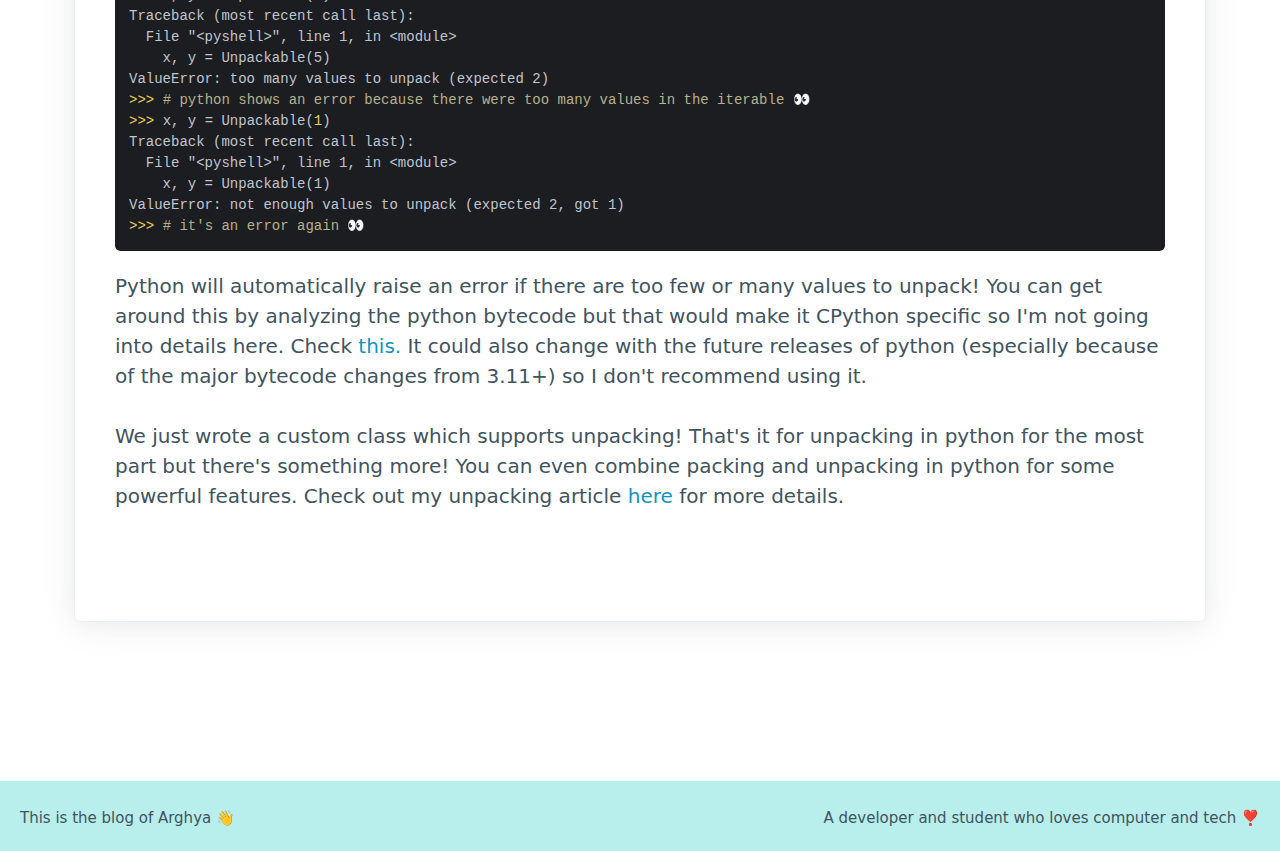
<file: articles/value_unpacking.html>
<!DOCTYPE html>
<html lang="en">
<head>
    <meta charset="UTF-8">
    <meta http-equiv="X-UA-Compatible" content="IE=edge">
    <meta name="viewport" content="width=device-width, initial-scale=1.0">
    <meta name="description" content="A simple blogging site for Arghya's blog posts">
    <meta name="author" content="Arghya-AB">
    <title>Arghya's Blogs</title>
    <link rel="stylesheet" href="../styles/pico.min.css">
    <link rel="stylesheet" href="../styles/styles.css">
    <link rel="stylesheet" href="../highlight/an-old-hope.min.css">
    <script src="../highlight/highlight.min.js"></script>
    <script>hljs.highlightAll();</script>
</head>
<body>
    <nav class="topnav container-fluid">
        <ul>
            <li><a href="../index.html">About 😎</a></li>
            <li><a href="../articles.html">Articles 📄</a></li>
            <li><a href="../contact.html">Contact Me 🌏</a></li>
        </ul>
        <ul>
            <li><h5>Arghya's Blog 💫</h5></li>
        </ul>
      </nav>

    <main class="container">
        <h2 style="text-align: center;">Value Unpacking In Python</h2>
        <p style="text-align: right;">10th Feburary 2022</p>
        <article>
            <header>Introduction</header>
            <p>
                Multiple assignment or <u><b>unpacking</b></u> is one of python's features to assign values to multiple variables in a single statement.
                It's counterpart, <u><b>packing</b></u> is collecting multiple values to store in a single variable (often a list or tuple). 
                They are particularly useful to make the code concise, more readable and elegant. This article is on one of them, that is, <b>unpacking</b>!
                I also have an article on unpacking in python here. Python allows combining unpacking and packing 
                at the same time to form a really powerful feature which will be covered in the unpacking article.
            </p>
            <p>
                These are extremely useful and often unexplored features of python. In this article, we will deepdive into python's unpacking and implement a custom class which supports unpacking!
            </p>
            <p>
                These features can be used in various ways including assignment in for loops, swapping and destructuring.
                Moreover, python supports this for any iterable (it's consistent 😄)! This makes integrating the features in custom types easy and useful 
                for the API user. Chances are, you may already have implemented it for your classes.
            </p>
        </article>
        <article>
            <header>Basic unpacking for tuples</header>
            <p>
                The most basic unpacking operation (and also the most common) in python will be standard tuple unpacking.
                In fact, historically, python <i>only</i> supported tuple unpacking. It's a really useful feature
                as we will explore soon! 
            </p>
<pre><code class="lanaguage-python-repl">>>> some_tuple = (1, 2, 3) # assign a tuple reference to some_tuple
>>> # suppose we want to store the elements in some_tuple in seperate identifiers!
>>> a, b, c = some_tuple # tuple unpacking! 
</code></pre>
            <p>
                This can have really varied usecases! The most common one being swapping variables values in python. 
                Tuples can be declared without providing the parenthesis in python. This is encouraged when the usecase
                is clear or makes the statement more readable.
            </p>
<pre><code class="lanaguage-python-repl">>>> some_tuple = 1, 2, 3 # this is still a tuple
</code></pre>
            <p>
                We can swap variable values with this neat trick, just create a tuple with the old values of the variables and 
                assign them with tuple unpacking. (Note that this works as long as length of tuple is same as number of variables)
            </p>
<pre><code class="lanaguage-python-repl">>>> a, b = 10, 11 # assigning 10 and 11 to a and b 😉
>>> a
10
>>> b
11
>>> # now we need to swap a and b
>>> some_tuple = a, b
>>> b, a = some_tuple # the values of a and b are now swapped!
>>> a
11
>>> b
10
>>> # but we can do better
>>> # just declare the tuple in the same line and assign!
>>> a, b = b, a
>>> # `b, a` declares the tuple with value (b, a) in the same line.
>>> # this will swap the values again and looks so much cleaner!
>>> a
10
>>> b
11
</code></pre>
        </article>

    <article>
        <header>Some advanced unpacking</header>
        <p>
            Turns out, unpacking isn't just for tuples! It works for any iterable (lists, sets, tuples, generators and even custom ones).
            This can be very useful since this means that it can also support functions <code>map</code> without needing
            any other conversion. In fact, it's one of my preferred ways of taking input which need to be typecasted in CP.
        </p>
<pre><code class="language-python-repl">>>> a, b, c = [1, 2, 3] # works on list because it's an iterable!
>>> print(f"a = {a}, b = {b}, c = {c}")
a = 1, b = 2, c = 3
>>> a, b, c = (i*i for i in (a, b, c)) # let's try a generator
>>> print(f"a = {a}, b = {b}, c = {c}") # works
a = 1, b = 4, c = 9
>>> # it works similarly for dicts and sets too, try them!
>>> # here's one of my preferred ways of parsing space seperated floats as input
>>> # I'll provide a few random inputs to demonstrate
>>> a, b, c = map(float, input().split()) 
2.33 4.72 7.27
>>> # the code looks elegant and works!
>>> print(f"a = {a}, b = {b}, c = {c}, type = {type(a)}")
a = 2.33, b = 4.72, c = 7.27, type = &#60;class 'float'&#62;
</code></pre>
    <p>
        Turns out we can even use this while looping for parallel assignment. This makes iterating through <code>zip</code>ped
        or enumerated iterables really easy and concise.
    </p>
<pre><code class="language-python-repl">>>> x1, x2 = ["a", "b", "c"], [1, 2, 3]
>>> for name, value in zip(x1, x2): # iterating over a zipped iterable!
...    print(name, value)
...
a 1
b 2
c 3
>>> # zip actually yields a tuple of the zipped elements
>>> # we can use python's multiple assignment to access the elements parrallely
>>> # in the first iteration, it's the same as `name, value = ("a", 1)`
>>> # this assigns "a" to name and 1 to value!
</code></pre>
        <p>
            Another powerful feature of unpacking is that it accepts nesting of iterables!
        </p>
<pre><code class="language-python-repl">>>> (a, (b, (c, d, e))) = [1, (3, {True, "Hello", 3.4})]
>>> # works (even for multiple types of iterables and types)!
>>> print(f"a = {a}, b = {b}, c = {c}, d = {d}, e = {e}")
a = 1, b = 3, c = True, d = 3.4, e = Hello
>>> x1, x2 = ["a", "b", "c"], [1, 2, 3]
>>> for (idx, (name, value)) in enumerate(zip(x1, x2)):
...     print(idx, name, value)
... 
0 a 1
1 b 2
2 c 3
>>> # this can be really useful in loops like this!
</code></pre>
    </article>
    <article>
        <header>Writing a class which can be unpacked</header>
        <p>
            This is really easy, the object just needs to be an iterable with limited number of elements to support unpacking!
            So this is just writing a simple iterable class 😛
        </p>
        <p>
            Here we will write a simple unpackable class which can be unpacked to a bunch of 1s. The number of values allowed
            will be specified during instance creation.
        </p>
<pre><code class="language-python-repl">>>> class Unpackable:
...    def __init__(self, number): 
...        self.count = number
...    def __iter__(self): 
...        return (1 for _ in range(self.count))
...
>>> x, y = Unpackable(2)
>>> print(f"x = {x}, y = {y}")
x = 1, y = 1
>>> # lets try iterable count more or less than number of variables
>>> x, y = Unpackable(5)
Traceback (most recent call last):
  File "&#60pyshell&#62", line 1, in &#60module&#62
    x, y = Unpackable(5)
ValueError: too many values to unpack (expected 2)
>>> # python shows an error because there were too many values in the iterable 👀
>>> x, y = Unpackable(1)
Traceback (most recent call last):
  File "&#60pyshell&#62", line 1, in &#60module&#62
    x, y = Unpackable(1)
ValueError: not enough values to unpack (expected 2, got 1)
>>> # it's an error again 👀
</code></pre>
        <p>
            Python will automatically raise an error if there are too few or many values to unpack! You can get around this
            by analyzing the python bytecode but that would make it CPython specific so I'm not going into details here. Check
            <a href = "https://stackoverflow.com/questions/16481156/find-out-into-how-many-values-a-return-value-will-be-unpacked">this.</a> It
            could also change with the future releases of python (especially because of the major bytecode changes from 3.11+) so I don't
            recommend using it.
        </p>
        <p>
            We just wrote a custom class which supports unpacking! That's it for unpacking in python for the most part
            but there's something more! You can even combine packing and unpacking in python for some powerful features. Check
            out my unpacking article <a href = "value_packing.html">here</a> for more details.
        </p>
    </article>
    </main>
    <nav class="container-fluid footer">
        <ul><li><small>This is the blog of Arghya 👋</small></li></ul>
        <ul style="text-align: right;"><li><small>A developer and student who loves computer and tech ❣️</small></li></ul>
    </nav>
</body>
</html>
</file>
<file: styles/styles.css>
html {
  scroll-behavior: smooth;
}
body::-webkit-scrollbar {
  width: 7px;
}

body::-webkit-scrollbar-thumb {
  background-color: darkgrey;
  border-radius: 2px;
}
@media only screen and (max-width: 1200px) {
  body {
    padding-top: 80px;
  }
}
@media only screen and (min-width: 1200px) {
  body {
    padding-top: 30px;
  }
}

@media (prefers-color-scheme: dark) {
  .footer {
    background: rgb(0, 0, 30);
  }
}
@media (prefers-color-scheme: light) {
  .footer {
    background: rgb(184, 238, 235);
    color: rgb(0, 0, 0);
  }
}
img {
  max-width: 100%;
  height: auto;
}

.topnav {
  position: fixed;
  text-align: center;
  top: 0;
  width: 100%;
  backdrop-filter: blur(30px);
  box-shadow: 1px 8px 8px -7px rgba(0, 4, 7, 0.61);
}
small {
  font-size: 15px;
}

.footer {
  box-shadow: 8px 8px 8px -7px rgba(0, -10, 10, 0.61);
  bottom: 0;
}
header {
  font-weight: bolder;
  text-align: center;
}
</file>
<file: highlight/an-old-hope.min.css>
pre code.hljs{display:block;overflow-x:auto;padding:1em}code.hljs{padding:3px 5px}/*!
  Theme: An Old Hope – Star Wars Syntax
  Author: (c) Gustavo Costa <gusbemacbe@gmail.com>
  Maintainer: @gusbemacbe

  Original theme - Ocean Dark Theme – by https://github.com/gavsiu
  Based on Jesse Leite's Atom syntax theme 'An Old Hope'
    https://github.com/JesseLeite/an-old-hope-syntax-atom
*/.hljs{background:#1c1d21;color:#c0c5ce}.hljs-comment,.hljs-quote{color:#b6b18b}.hljs-deletion,.hljs-name,.hljs-regexp,.hljs-selector-class,.hljs-selector-id,.hljs-tag,.hljs-template-variable,.hljs-variable{color:#eb3c54}.hljs-built_in,.hljs-link,.hljs-literal,.hljs-meta,.hljs-number,.hljs-params,.hljs-type{color:#e7ce56}.hljs-attribute{color:#ee7c2b}.hljs-addition,.hljs-bullet,.hljs-string,.hljs-symbol{color:#4fb4d7}.hljs-section,.hljs-title{color:#78bb65}.hljs-keyword,.hljs-selector-tag{color:#b45ea4}.hljs-emphasis{font-style:italic}.hljs-strong{font-weight:700}
</file>
